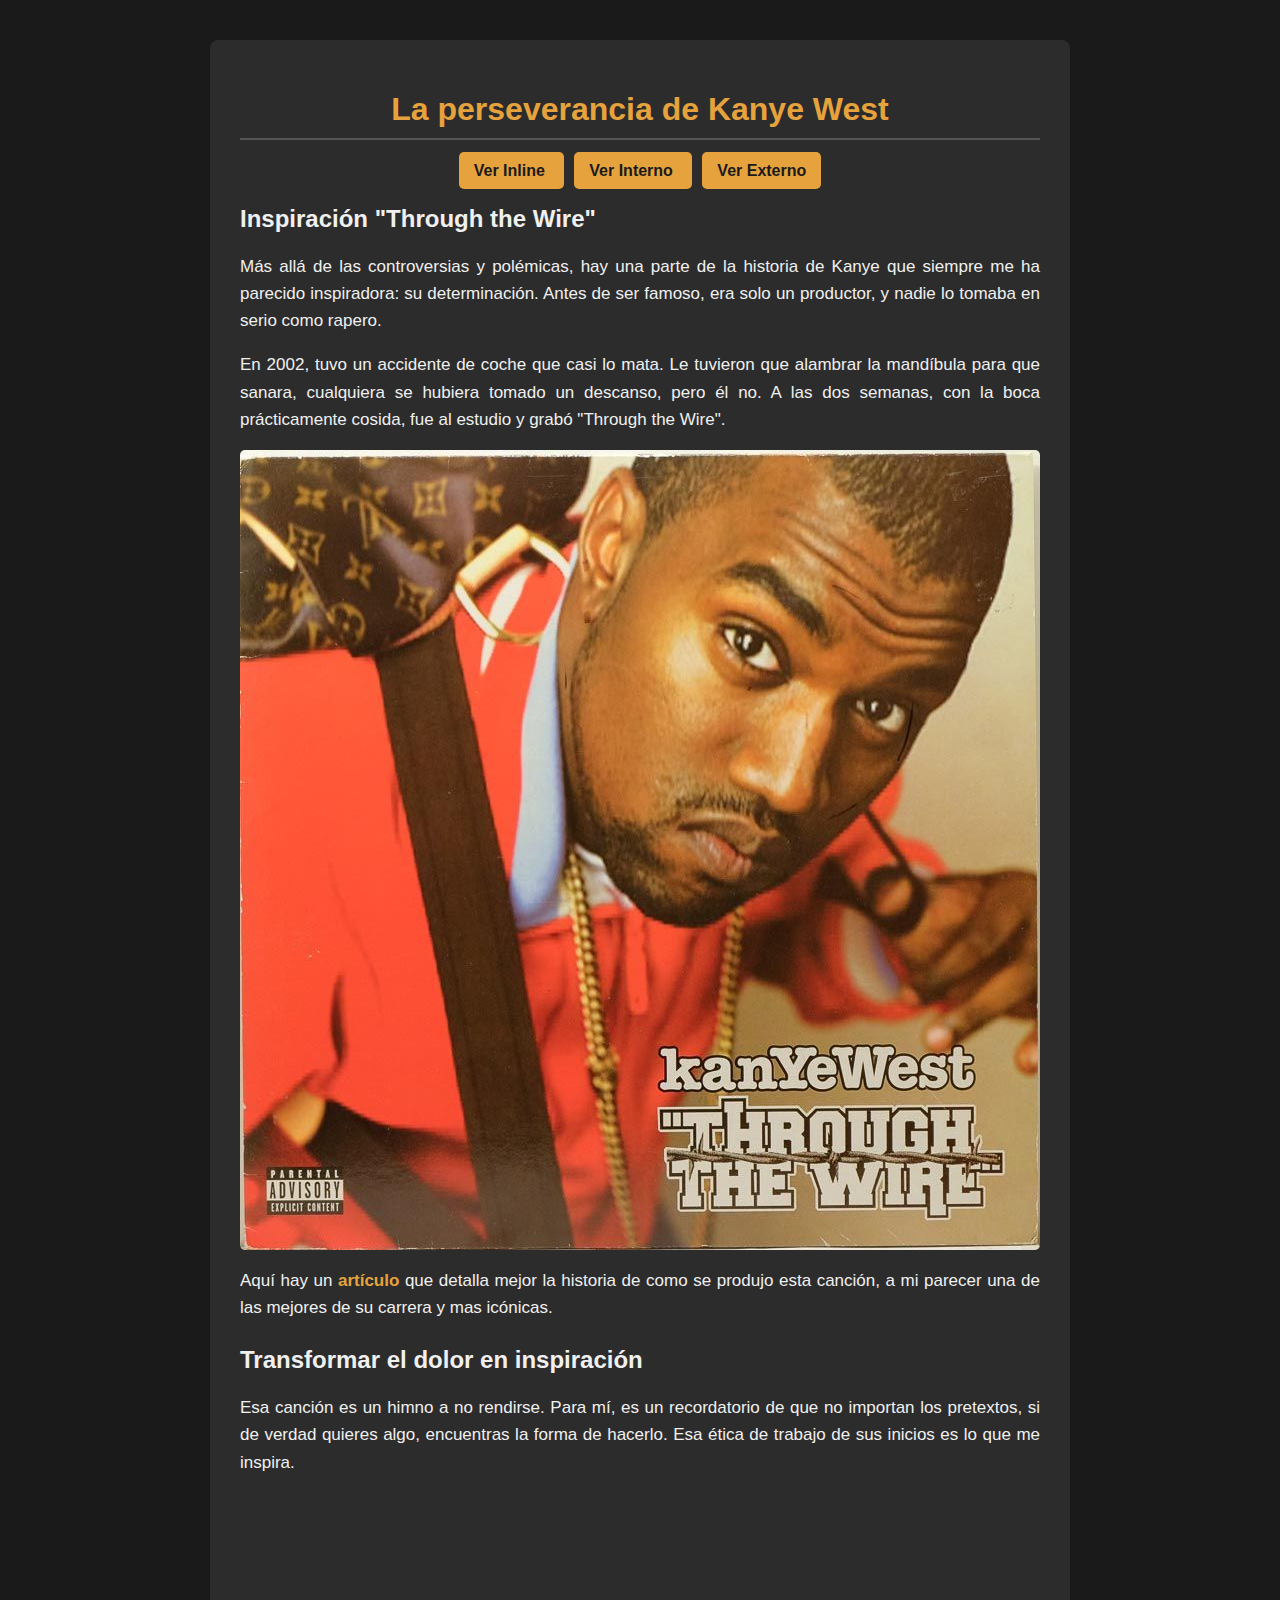
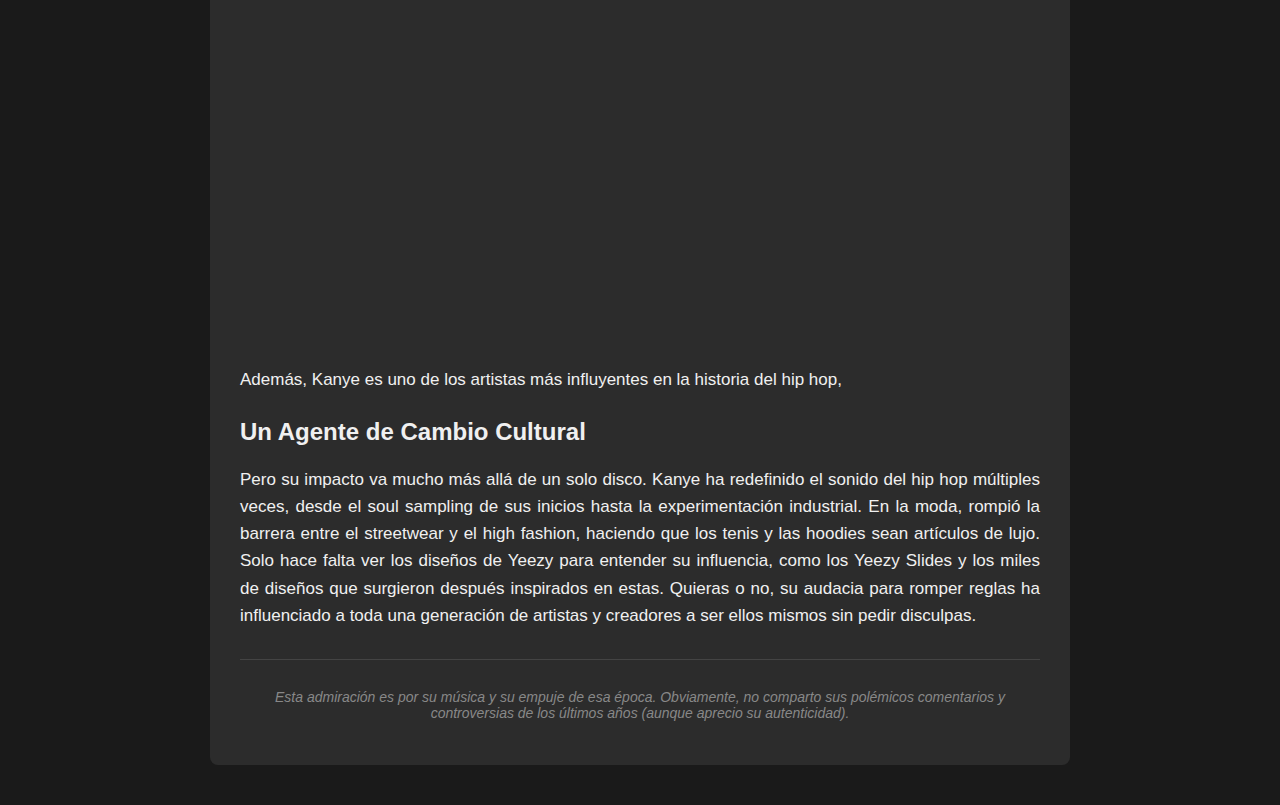
<file: index.html>
<!DOCTYPE html>
<html lang="es">
<head>
    <meta charset="UTF-8">
    <title>Kanye: Estilo Inline</title>
</head>
<body style="background-color: #1a1a1a; color: #f0f0f0; font-family: Arial, Helvetica, sans-serif; margin: 0; padding: 20px;">

    <div style="width: 80%; max-width: 800px; margin: 20px auto; padding: 30px; background-color: #2c2c2c; border-radius: 8px;">
        <header>
            <h1 style="color: #e6a23c; text-align: center; border-bottom: 2px solid #555; padding-bottom: 10px;">
                La perseverancia de Kanye West
            </h1>
        </header>

        <nav style="text-align: center; margin: 20px 0;">
            <a href="index.html" style="color: #1a1a1a; background-color: #e6a23c; padding: 10px 15px; text-decoration: none; font-weight: bold; border-radius: 5px; margin: 0 5px;">
                Ver Inline
            </a>
            <a href="interna.html" style="color: #1a1a1a; background-color: #e6a23c; padding: 10px 15px; text-decoration: none; font-weight: bold; border-radius: 5px; margin: 0 5px;">
                Ver Interno
            </a>
            <a href="externa.html" style="color: #1a1a1a; background-color: #e6a23c; padding: 10px 15px; text-decoration: none; font-weight: bold; border-radius: 5px; margin: 0 5px;">
                Ver Externo
            </a>
        </nav>

        <main>
            <section>
                <h2 style="color: #f0f0f0; margin-top: 25px;">Inspiración "Through the Wire"</h2>
                <p style="font-size: 17px; line-height: 1.6; text-align: justify;">
                    Más allá de las controversias y polémicas, hay una parte de la historia de Kanye que siempre me ha parecido inspiradora: su determinación. Antes de ser famoso, era solo un productor, y nadie lo tomaba en serio como rapero.
                </p>
                <p style="font-size: 17px; line-height: 1.6; text-align: justify;">
                    En 2002, tuvo un accidente de coche que casi lo mata. Le tuvieron que alambrar la mandíbula para que sanara, cualquiera se hubiera tomado un descanso, pero él no. A las dos semanas, con la boca prácticamente cosida, fue al estudio y grabó "Through the Wire".
                </p>

                <img src="img/2106-325-3.jpg" alt="Imagen del single 'Through the Wire'" 
                     style="max-width: 100%; display: block; margin: 15px auto; border-radius: 5px;">
                
                <p style="font-size: 17px; line-height: 1.6; text-align: justify;">
                    Aquí hay un <a href="https://hudexplorernews.org/2561/entertainment/through-the-wire-is-kanye-wests-most-unforgettable-forgotten-song/" 
                                 style="color: #e6a23c; text-decoration: none; font-weight: bold;">artículo</a> que detalla mejor la historia de como se produjo esta canción, a mi parecer una de las mejores de su carrera y mas icónicas.
                </p>

                <h2 style="color: #f0f0f0; margin-top: 25px;">Transformar el dolor en inspiración</h2>
                <p style="font-size: 17px; line-height: 1.6; text-align: justify;">
                    Esa canción es un himno a no rendirse. Para mí, es un recordatorio de que no importan los pretextos, si de verdad quieres algo, encuentras la forma de hacerlo. Esa ética de trabajo de sus inicios es lo que me inspira.
                </p>
                
                <div style="position: relative; padding-bottom: 56.25%; height: 0; overflow: hidden; margin: 20px 0;">
                    <iframe src="https://www.youtube.com/embed/uvb-1wjAtk4?si=gyF9dsONgSjHI6bn" 
                            title="YouTube video player" frameborder="0" 
                            allow="accelerometer; autoplay; clipboard-write; encrypted-media; gyroscope; picture-in-picture; web-share" 
                            referrerpolicy="strict-origin-when-cross-origin" allowfullscreen
                            style="position: absolute; top: 0; left: 0; width: 100%; height: 100%;">
                    </iframe>
                </div>

                <p style="font-size: 17px; line-height: 1.6; text-align: justify;"> Además, Kanye es uno de los artistas más influyentes en la historia del hip hop,</p>

                <h2 style="color: #f0f0f0; margin-top: 25px;">Un Agente de Cambio Cultural</h2>
                <p style="font-size: 17px; line-height: 1.6; text-align: justify;">
                    Pero su impacto va mucho más allá de un solo disco. Kanye ha redefinido el sonido del hip hop múltiples veces, desde el soul sampling de sus inicios hasta la experimentación industrial. En la moda, rompió la barrera entre el streetwear y el high fashion, haciendo que los tenis y las hoodies sean artículos de lujo. Solo hace falta ver los diseños de Yeezy para entender su influencia, como los Yeezy Slides y los miles de diseños que surgieron después inspirados en estas. Quieras o no, su audacia para romper reglas ha influenciado a toda una generación de artistas y creadores a ser ellos mismos sin pedir disculpas.
                </p>
            </section>

            <footer style="font-size: 14px; font-style: italic; color: #888; border-top: 1px solid #444; padding-top: 15px; margin-top: 30px; text-align: center;">
                <p style="font-size: 14px; font-style: italic; color: #888; text-align: center;">
                    Esta admiración es por su música y su empuje de esa época. 
                    Obviamente, no comparto sus polémicos comentarios y controversias de los últimos años (aunque aprecio su autenticidad).
                </p>
            </footer>
        </main>
    </div>

</body>
</html>
</file>
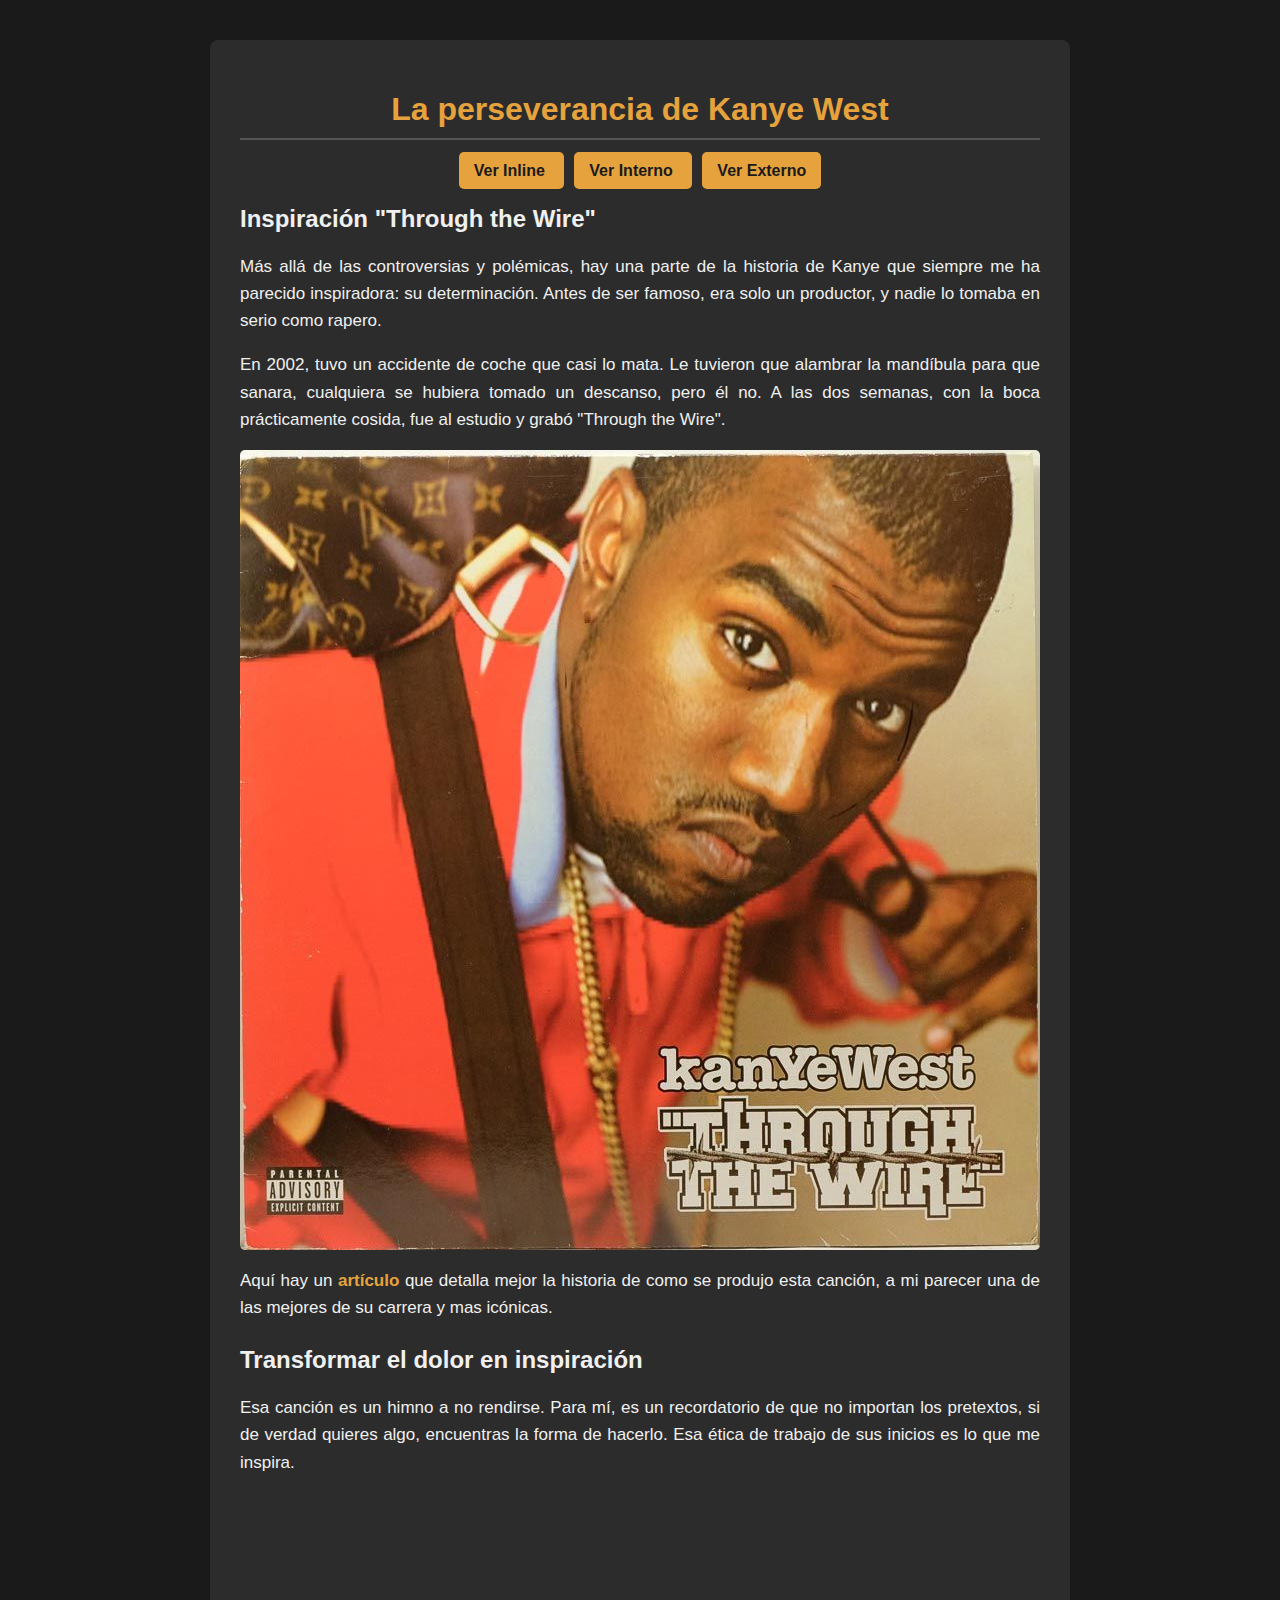
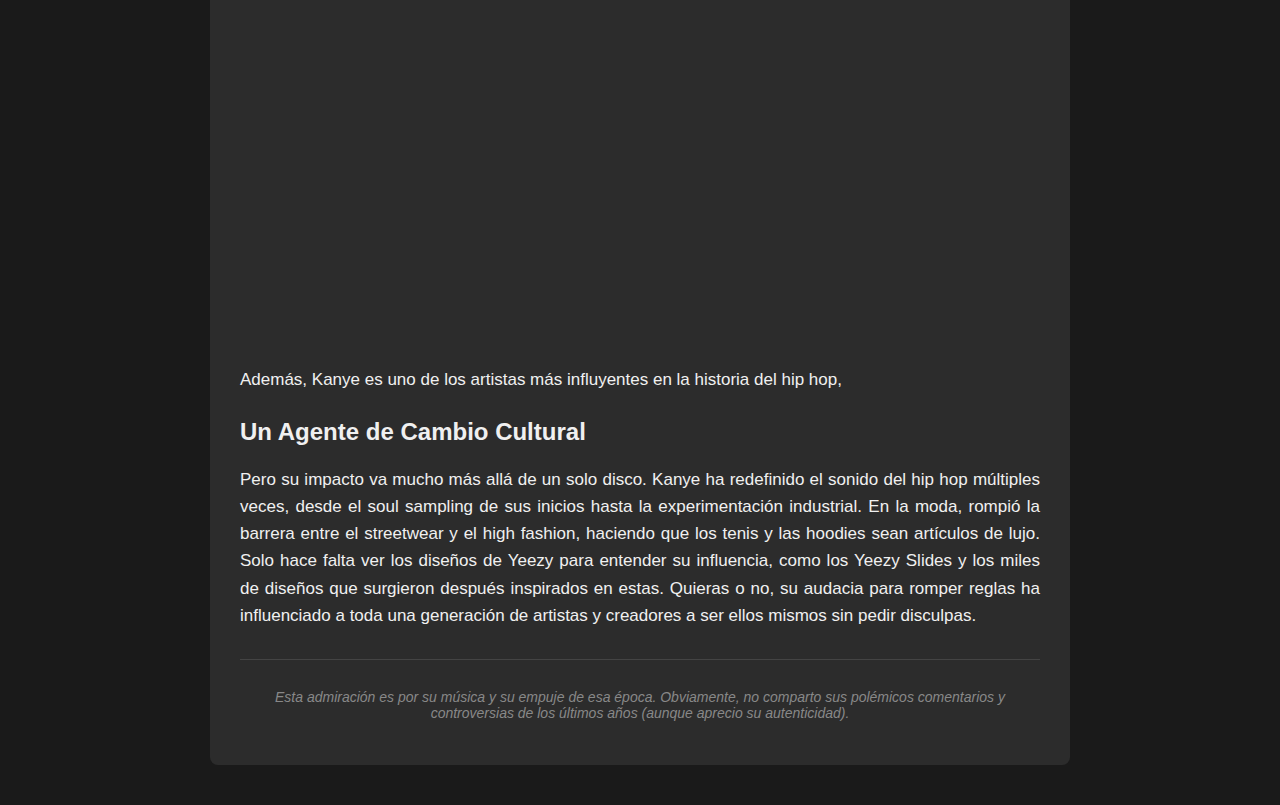
<file: practica2_estilos/index.html>
<!DOCTYPE html>
<html lang="es">
<head>
    <meta charset="UTF-8">
    <title>Kanye: Estilo Inline</title>
</head>
<body style="background-color: #1a1a1a; color: #f0f0f0; font-family: Arial, Helvetica, sans-serif; margin: 0; padding: 20px;">

    <div style="width: 80%; max-width: 800px; margin: 20px auto; padding: 30px; background-color: #2c2c2c; border-radius: 8px;">
        <header>
            <h1 style="color: #e6a23c; text-align: center; border-bottom: 2px solid #555; padding-bottom: 10px;">
                La perseverancia de Kanye West
            </h1>
        </header>

        <nav style="text-align: center; margin: 20px 0;">
            <a href="inline.html" style="color: #1a1a1a; background-color: #e6a23c; padding: 10px 15px; text-decoration: none; font-weight: bold; border-radius: 5px; margin: 0 5px;">
                Ver Inline
            </a>
            <a href="interna.html" style="color: #1a1a1a; background-color: #e6a23c; padding: 10px 15px; text-decoration: none; font-weight: bold; border-radius: 5px; margin: 0 5px;">
                Ver Interno
            </a>
            <a href="externa.html" style="color: #1a1a1a; background-color: #e6a23c; padding: 10px 15px; text-decoration: none; font-weight: bold; border-radius: 5px; margin: 0 5px;">
                Ver Externo
            </a>
        </nav>

        <main>
            <section>
                <h2 style="color: #f0f0f0; margin-top: 25px;">Inspiración "Through the Wire"</h2>
                <p style="font-size: 17px; line-height: 1.6; text-align: justify;">
                    Más allá de las controversias y polémicas, hay una parte de la historia de Kanye que siempre me ha parecido inspiradora: su determinación. Antes de ser famoso, era solo un productor, y nadie lo tomaba en serio como rapero.
                </p>
                <p style="font-size: 17px; line-height: 1.6; text-align: justify;">
                    En 2002, tuvo un accidente de coche que casi lo mata. Le tuvieron que alambrar la mandíbula para que sanara, cualquiera se hubiera tomado un descanso, pero él no. A las dos semanas, con la boca prácticamente cosida, fue al estudio y grabó "Through the Wire".
                </p>

                <img src="img/2106-325-3.jpg" alt="Imagen del single 'Through the Wire'" 
                     style="max-width: 100%; display: block; margin: 15px auto; border-radius: 5px;">
                
                <p style="font-size: 17px; line-height: 1.6; text-align: justify;">
                    Aquí hay un <a href="https://hudexplorernews.org/2561/entertainment/through-the-wire-is-kanye-wests-most-unforgettable-forgotten-song/" 
                                 style="color: #e6a23c; text-decoration: none; font-weight: bold;">artículo</a> que detalla mejor la historia de como se produjo esta canción, a mi parecer una de las mejores de su carrera y mas icónicas.
                </p>

                <h2 style="color: #f0f0f0; margin-top: 25px;">Transformar el dolor en inspiración</h2>
                <p style="font-size: 17px; line-height: 1.6; text-align: justify;">
                    Esa canción es un himno a no rendirse. Para mí, es un recordatorio de que no importan los pretextos, si de verdad quieres algo, encuentras la forma de hacerlo. Esa ética de trabajo de sus inicios es lo que me inspira.
                </p>
                
                <div style="position: relative; padding-bottom: 56.25%; height: 0; overflow: hidden; margin: 20px 0;">
                    <iframe src="https://www.youtube.com/embed/uvb-1wjAtk4?si=gyF9dsONgSjHI6bn" 
                            title="YouTube video player" frameborder="0" 
                            allow="accelerometer; autoplay; clipboard-write; encrypted-media; gyroscope; picture-in-picture; web-share" 
                            referrerpolicy="strict-origin-when-cross-origin" allowfullscreen
                            style="position: absolute; top: 0; left: 0; width: 100%; height: 100%;">
                    </iframe>
                </div>

                <p style="font-size: 17px; line-height: 1.6; text-align: justify;"> Además, Kanye es uno de los artistas más influyentes en la historia del hip hop,</p>

                <h2 style="color: #f0f0f0; margin-top: 25px;">Un Agente de Cambio Cultural</h2>
                <p style="font-size: 17px; line-height: 1.6; text-align: justify;">
                    Pero su impacto va mucho más allá de un solo disco. Kanye ha redefinido el sonido del hip hop múltiples veces, desde el soul sampling de sus inicios hasta la experimentación industrial. En la moda, rompió la barrera entre el streetwear y el high fashion, haciendo que los tenis y las hoodies sean artículos de lujo. Solo hace falta ver los diseños de Yeezy para entender su influencia, como los Yeezy Slides y los miles de diseños que surgieron después inspirados en estas. Quieras o no, su audacia para romper reglas ha influenciado a toda una generación de artistas y creadores a ser ellos mismos sin pedir disculpas.
                </p>
            </section>

            <footer style="font-size: 14px; font-style: italic; color: #888; border-top: 1px solid #444; padding-top: 15px; margin-top: 30px; text-align: center;">
                <p style="font-size: 14px; font-style: italic; color: #888; text-align: center;">
                    Esta admiración es por su música y su empuje de esa época. 
                    Obviamente, no comparto sus polémicos comentarios y controversias de los últimos años (aunque aprecio su autenticidad).
                </p>
            </footer>
        </main>
    </div>

</body>
</html>
</file>
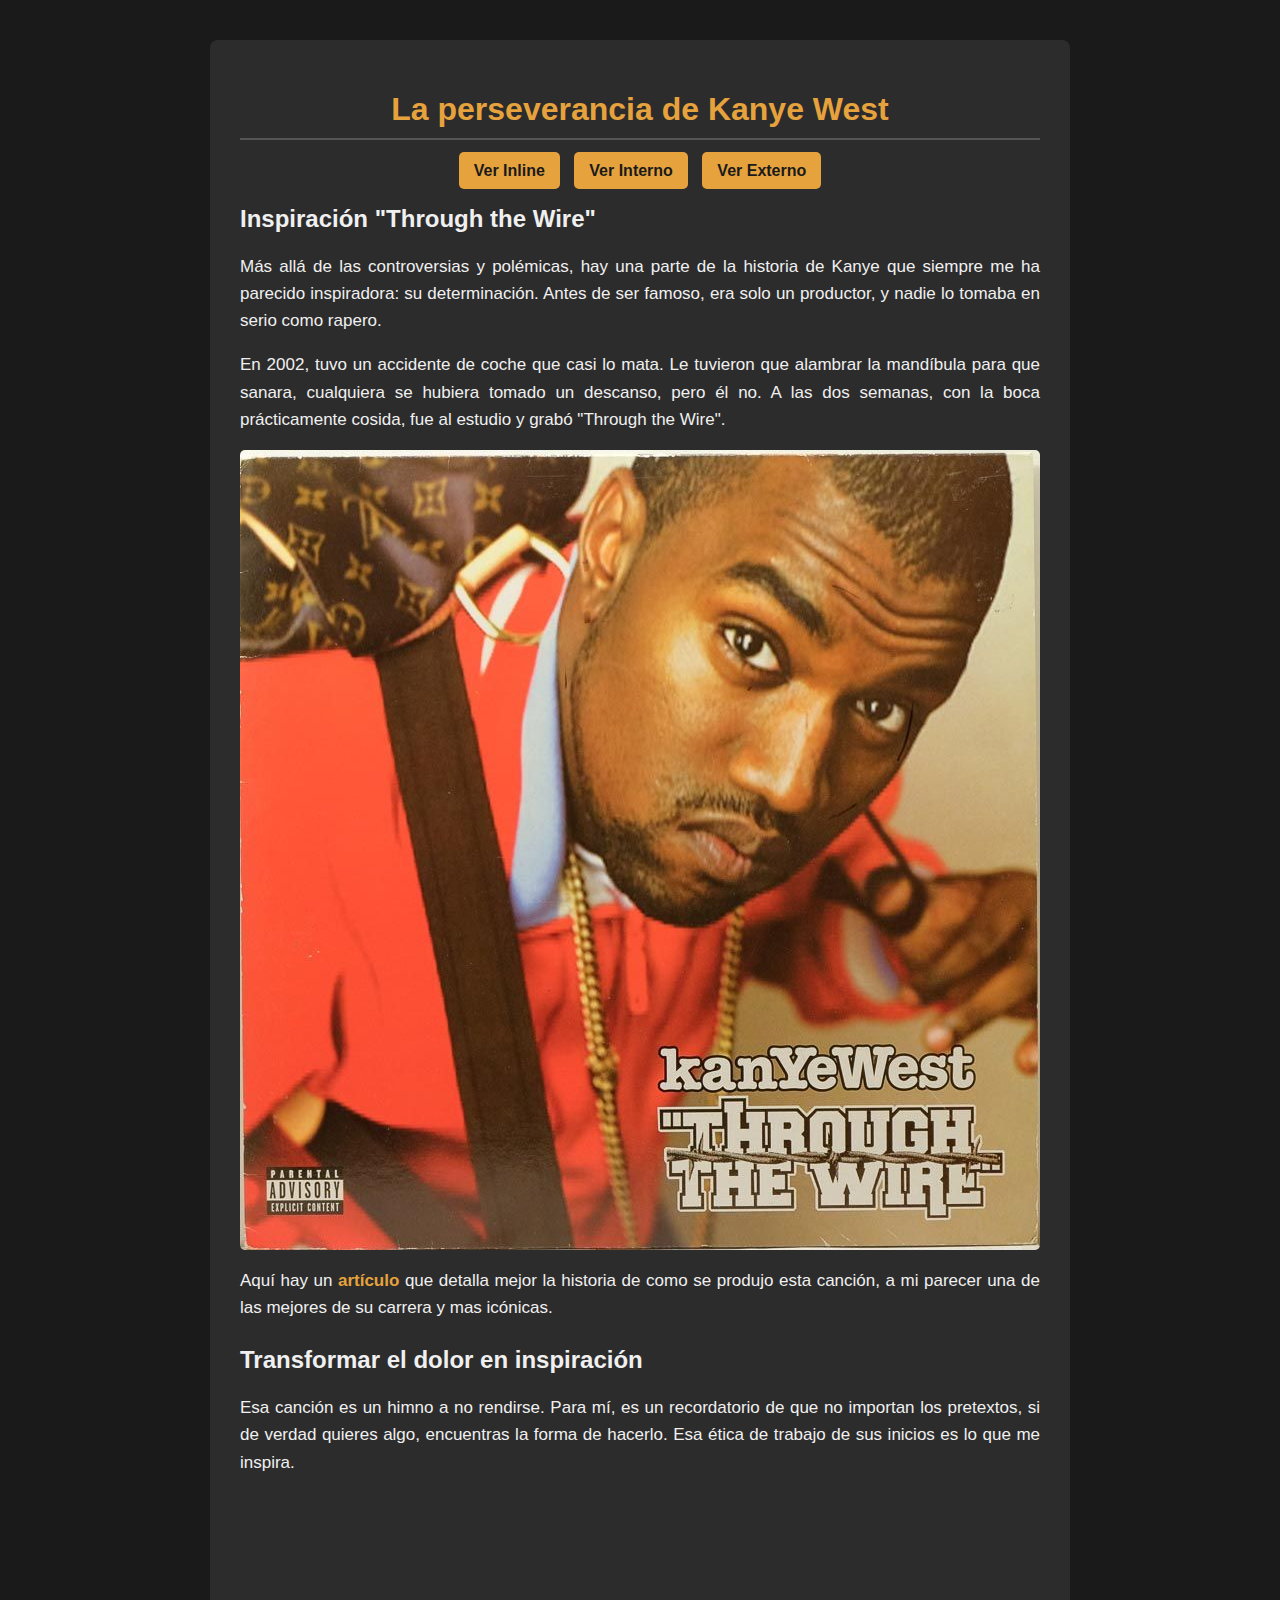
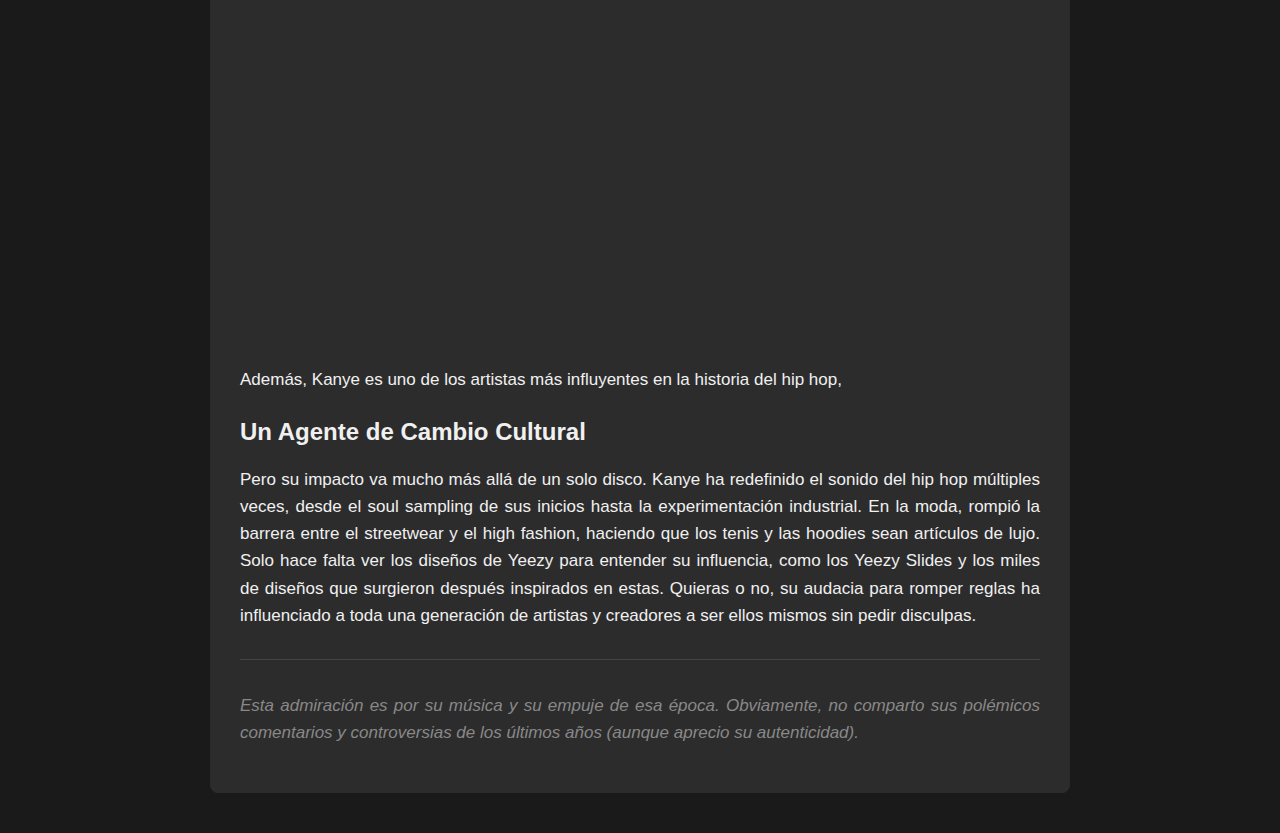
<file: externa.html>
<!DOCTYPE html>
<html lang="es">
<head>
    <meta charset="UTF-8">
    <title>Kanye: Estilo Externo</title>
    <link rel="stylesheet" href="estilos.css">
</head>
<body>

    <div class="container">
        <header>
            <h1>La perseverancia de Kanye West</h1>
        </header>

        <nav>
            <a href="index.html">Ver Inline</a>
            <a href="interna.html">Ver Interno</a>
            <a href="externa.html">Ver Externo</a>
        </nav>

        <main>
            <section>
                <h2>Inspiración "Through the Wire"</h2>
                <p>
                    Más allá de las controversias y polémicas, hay una parte de la historia de Kanye que siempre me ha parecido inspiradora: su determinación. Antes de ser famoso, era solo un productor, y nadie lo tomaba en serio como rapero.
                </p>
                <p>
                    En 2002, tuvo un accidente de coche que casi lo mata. Le tuvieron que alambrar la mandíbula para que sanara, cualquiera se hubiera tomado un descanso, pero él no. A las dos semanas, con la boca prácticamente cosida, fue al estudio y grabó "Through the Wire".
                </p>

                <img src="img/2106-325-3.jpg" alt="Imagen del single 'Through the Wire'">
                
                <p>Aquí hay un <a href="https://hudexplorernews.org/2561/entertainment/through-the-wire-is-kanye-wests-most-unforgettable-forgotten-song/">artículo</a> que detalla mejor la historia de como se produjo esta canción, a mi parecer una de las mejores de su carrera y mas icónicas.</p>

                <h2>Transformar el dolor en inspiración</h2>
                <p>
                    Esa canción es un himno a no rendirse. Para mí, es un recordatorio de que no importan los pretextos, si de verdad quieres algo, encuentras la forma de hacerlo. Esa ética de trabajo de sus inicios es lo que me inspira.
                </p>
                
                <div class="video-responsive">
                    <iframe src="https://www.youtube.com/embed/uvb-1wjAtk4?si=gyF9dsONgSjHI6bn" 
                            title="YouTube video player" frameborder="0" 
                            allow="accelerometer; autoplay; clipboard-write; encrypted-media; gyroscope; picture-in-picture; web-share" 
                            referrerpolicy="strict-origin-when-cross-origin" allowfullscreen>
                    </iframe>
                </div>
                
                <p>Además, Kanye es uno de los artistas más influyentes en la historia del hip hop,</p>

                <h2>Un Agente de Cambio Cultural</h2>
                <p>
                    Pero su impacto va mucho más allá de un solo disco. Kanye ha redefinido el sonido del hip hop múltiples veces, desde el soul sampling de sus inicios hasta la experimentación industrial. En la moda, rompió la barrera entre el streetwear y el high fashion, haciendo que los tenis y las hoodies sean artículos de lujo. Solo hace falta ver los diseños de Yeezy para entender su influencia, como los Yeezy Slides y los miles de diseños que surgieron después inspirados en estas. Quieras o no, su audacia para romper reglas ha influenciado a toda una generación de artistas y creadores a ser ellos mismos sin pedir disculpas.
                </p>
            </section>

            <footer class="disclaimer">
                <p>
                    Esta admiración es por su música y su empuje de esa época. 
                    Obviamente, no comparto sus polémicos comentarios y controversias de los últimos años (aunque aprecio su autenticidad).
                </p>
            </footer>
        </main>
    </div>

</body>
</html>
</file>
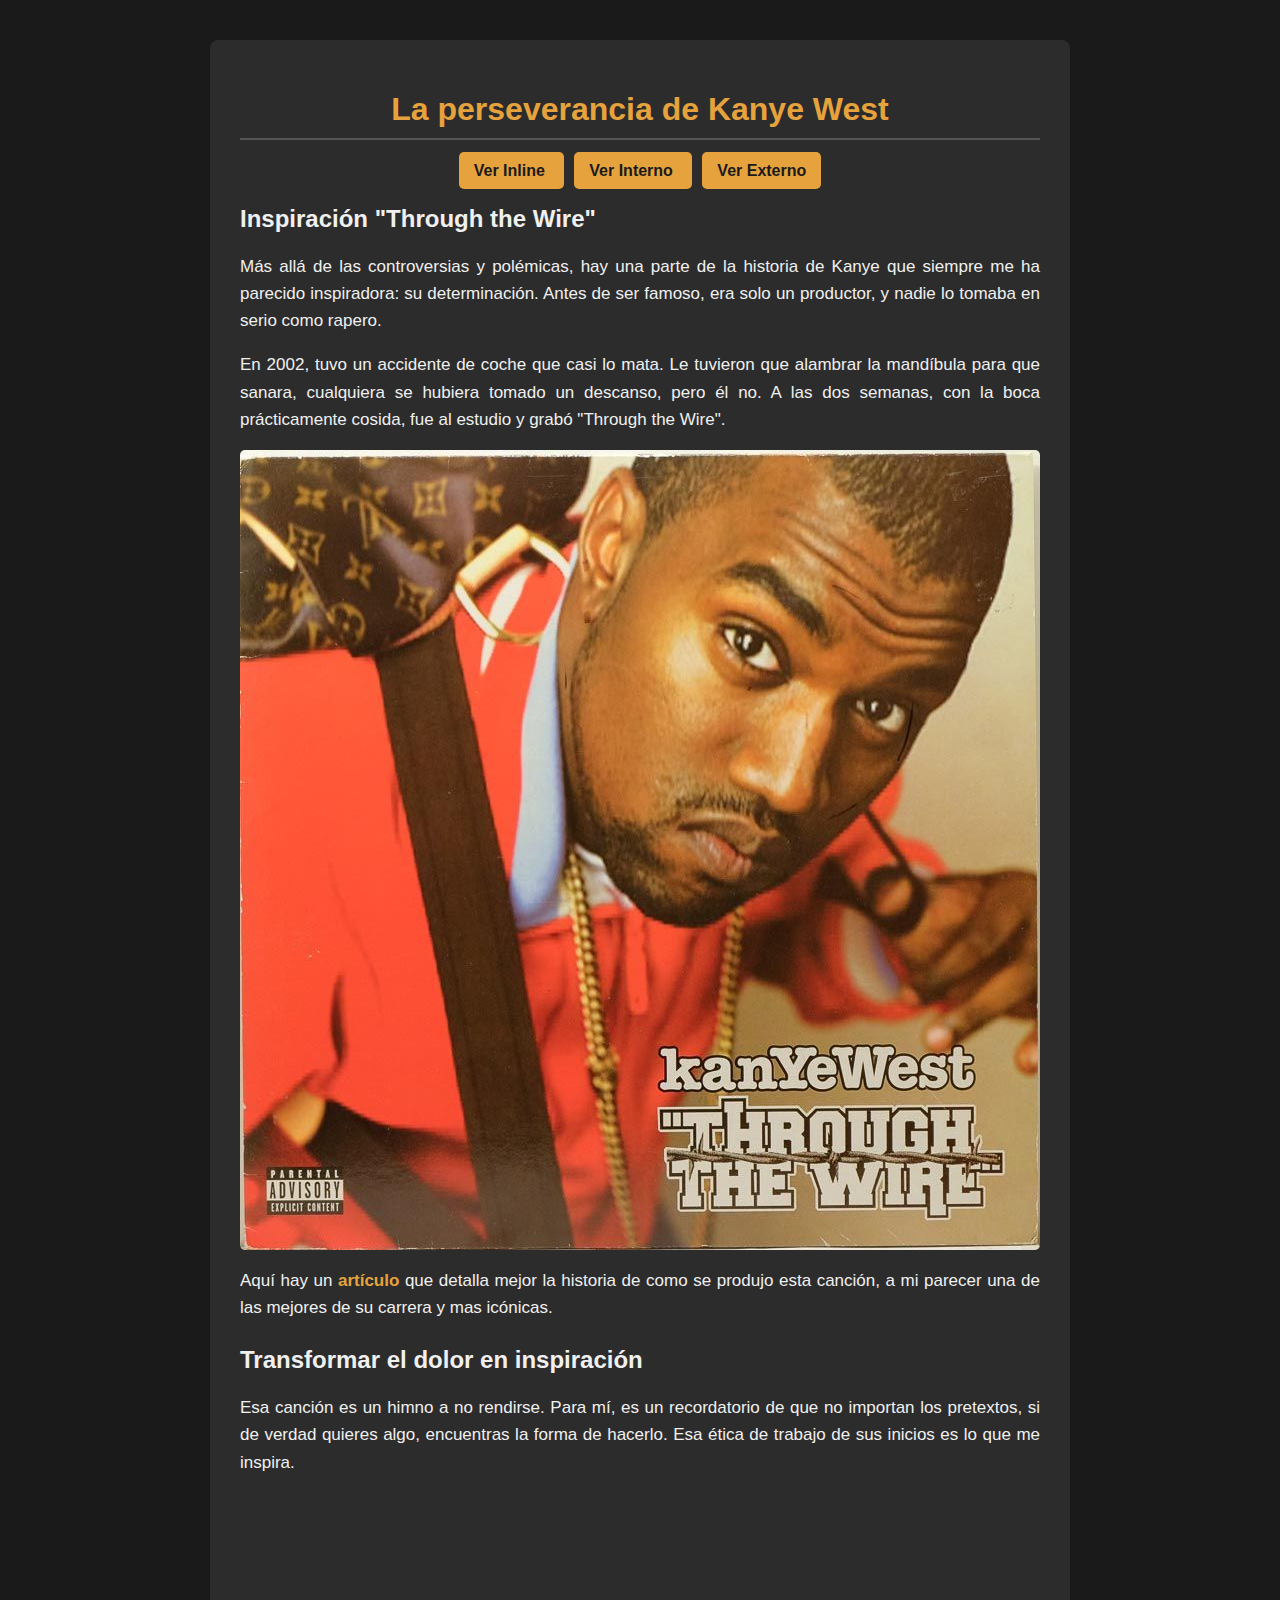
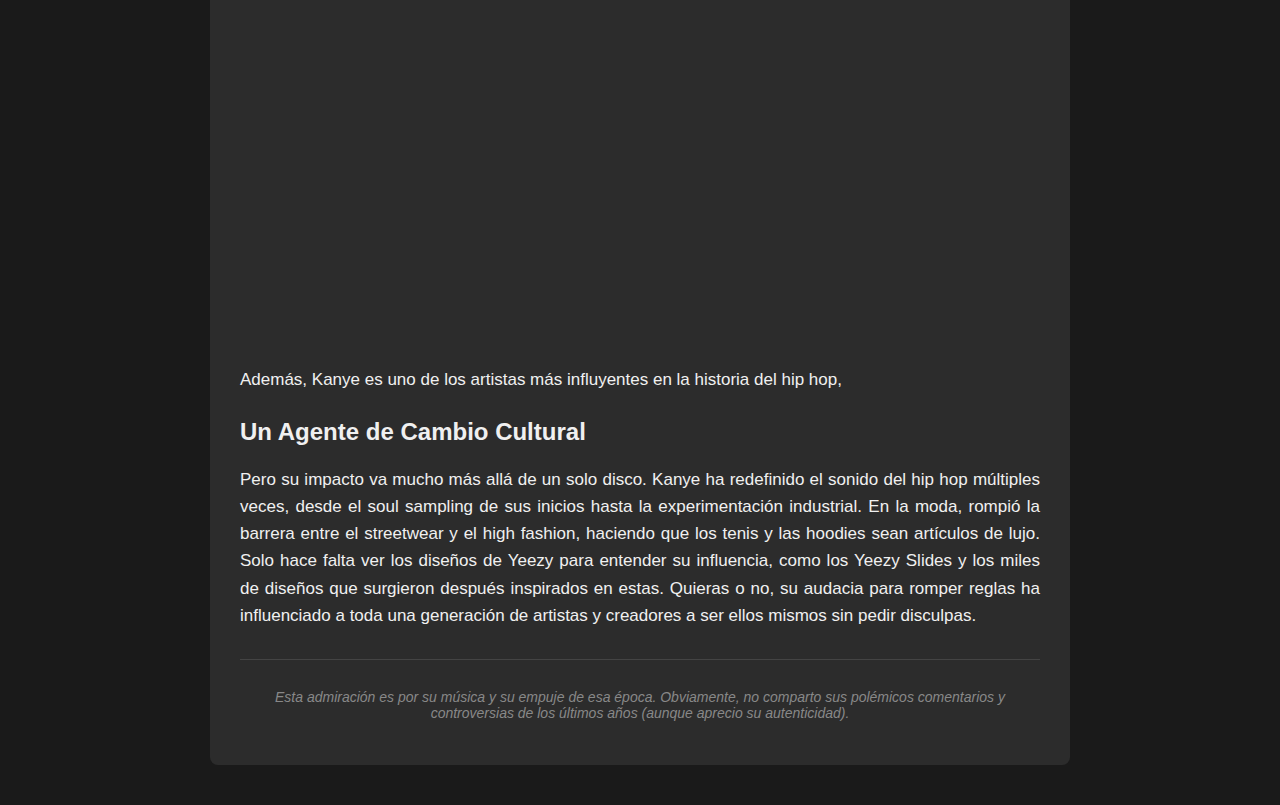
<file: inline.html>
<!DOCTYPE html>
<html lang="es">
<head>
    <meta charset="UTF-8">
    <title>Kanye: Estilo Inline</title>
</head>
<body style="background-color: #1a1a1a; color: #f0f0f0; font-family: Arial, Helvetica, sans-serif; margin: 0; padding: 20px;">

    <div style="width: 80%; max-width: 800px; margin: 20px auto; padding: 30px; background-color: #2c2c2c; border-radius: 8px;">
        <header>
            <h1 style="color: #e6a23c; text-align: center; border-bottom: 2px solid #555; padding-bottom: 10px;">
                La perseverancia de Kanye West
            </h1>
        </header>

        <nav style="text-align: center; margin: 20px 0;">
            <a href="inline.html" style="color: #1a1a1a; background-color: #e6a23c; padding: 10px 15px; text-decoration: none; font-weight: bold; border-radius: 5px; margin: 0 5px;">
                Ver Inline
            </a>
            <a href="interna.html" style="color: #1a1a1a; background-color: #e6a23c; padding: 10px 15px; text-decoration: none; font-weight: bold; border-radius: 5px; margin: 0 5px;">
                Ver Interno
            </a>
            <a href="externa.html" style="color: #1a1a1a; background-color: #e6a23c; padding: 10px 15px; text-decoration: none; font-weight: bold; border-radius: 5px; margin: 0 5px;">
                Ver Externo
            </a>
        </nav>

        <main>
            <section>
                <h2 style="color: #f0f0f0; margin-top: 25px;">Inspiración "Through the Wire"</h2>
                <p style="font-size: 17px; line-height: 1.6; text-align: justify;">
                    Más allá de las controversias y polémicas, hay una parte de la historia de Kanye que siempre me ha parecido inspiradora: su determinación. Antes de ser famoso, era solo un productor, y nadie lo tomaba en serio como rapero.
                </p>
                <p style="font-size: 17px; line-height: 1.6; text-align: justify;">
                    En 2002, tuvo un accidente de coche que casi lo mata. Le tuvieron que alambrar la mandíbula para que sanara, cualquiera se hubiera tomado un descanso, pero él no. A las dos semanas, con la boca prácticamente cosida, fue al estudio y grabó "Through the Wire".
                </p>

                <img src="img/2106-325-3.jpg" alt="Imagen del single 'Through the Wire'" 
                     style="max-width: 100%; display: block; margin: 15px auto; border-radius: 5px;">
                
                <p style="font-size: 17px; line-height: 1.6; text-align: justify;">
                    Aquí hay un <a href="https://hudexplorernews.org/2561/entertainment/through-the-wire-is-kanye-wests-most-unforgettable-forgotten-song/" 
                                 style="color: #e6a23c; text-decoration: none; font-weight: bold;">artículo</a> que detalla mejor la historia de como se produjo esta canción, a mi parecer una de las mejores de su carrera y mas icónicas.
                </p>

                <h2 style="color: #f0f0f0; margin-top: 25px;">Transformar el dolor en inspiración</h2>
                <p style="font-size: 17px; line-height: 1.6; text-align: justify;">
                    Esa canción es un himno a no rendirse. Para mí, es un recordatorio de que no importan los pretextos, si de verdad quieres algo, encuentras la forma de hacerlo. Esa ética de trabajo de sus inicios es lo que me inspira.
                </p>
                
                <div style="position: relative; padding-bottom: 56.25%; height: 0; overflow: hidden; margin: 20px 0;">
                    <iframe src="https://www.youtube.com/embed/uvb-1wjAtk4?si=gyF9dsONgSjHI6bn" 
                            title="YouTube video player" frameborder="0" 
                            allow="accelerometer; autoplay; clipboard-write; encrypted-media; gyroscope; picture-in-picture; web-share" 
                            referrerpolicy="strict-origin-when-cross-origin" allowfullscreen
                            style="position: absolute; top: 0; left: 0; width: 100%; height: 100%;">
                    </iframe>
                </div>

                <p style="font-size: 17px; line-height: 1.6; text-align: justify;"> Además, Kanye es uno de los artistas más influyentes en la historia del hip hop,</p>

                <h2 style="color: #f0f0f0; margin-top: 25px;">Un Agente de Cambio Cultural</h2>
                <p style="font-size: 17px; line-height: 1.6; text-align: justify;">
                    Pero su impacto va mucho más allá de un solo disco. Kanye ha redefinido el sonido del hip hop múltiples veces, desde el soul sampling de sus inicios hasta la experimentación industrial. En la moda, rompió la barrera entre el streetwear y el high fashion, haciendo que los tenis y las hoodies sean artículos de lujo. Solo hace falta ver los diseños de Yeezy para entender su influencia, como los Yeezy Slides y los miles de diseños que surgieron después inspirados en estas. Quieras o no, su audacia para romper reglas ha influenciado a toda una generación de artistas y creadores a ser ellos mismos sin pedir disculpas.
                </p>
            </section>

            <footer style="font-size: 14px; font-style: italic; color: #888; border-top: 1px solid #444; padding-top: 15px; margin-top: 30px; text-align: center;">
                <p style="font-size: 14px; font-style: italic; color: #888; text-align: center;">
                    Esta admiración es por su música y su empuje de esa época. 
                    Obviamente, no comparto sus polémicos comentarios y controversias de los últimos años (aunque aprecio su autenticidad).
                </p>
            </footer>
        </main>
    </div>

</body>
</html>
</file>
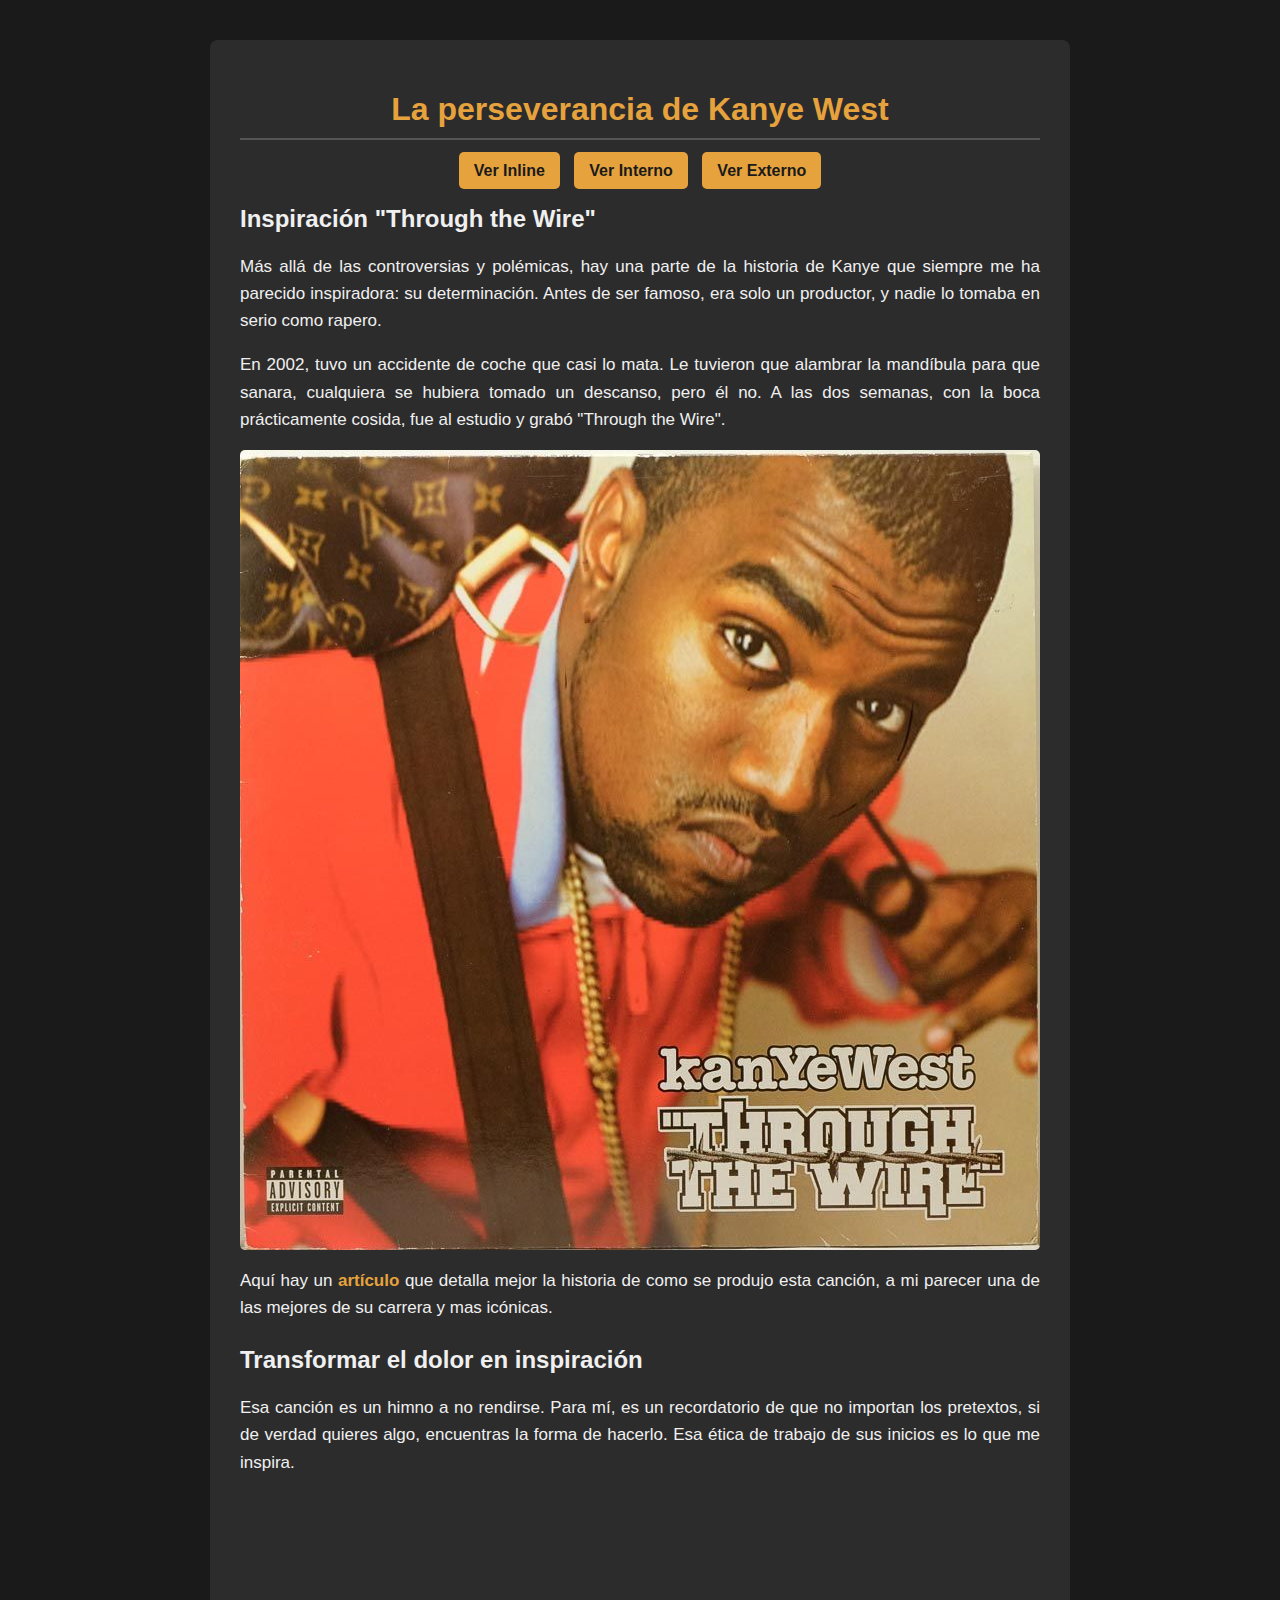
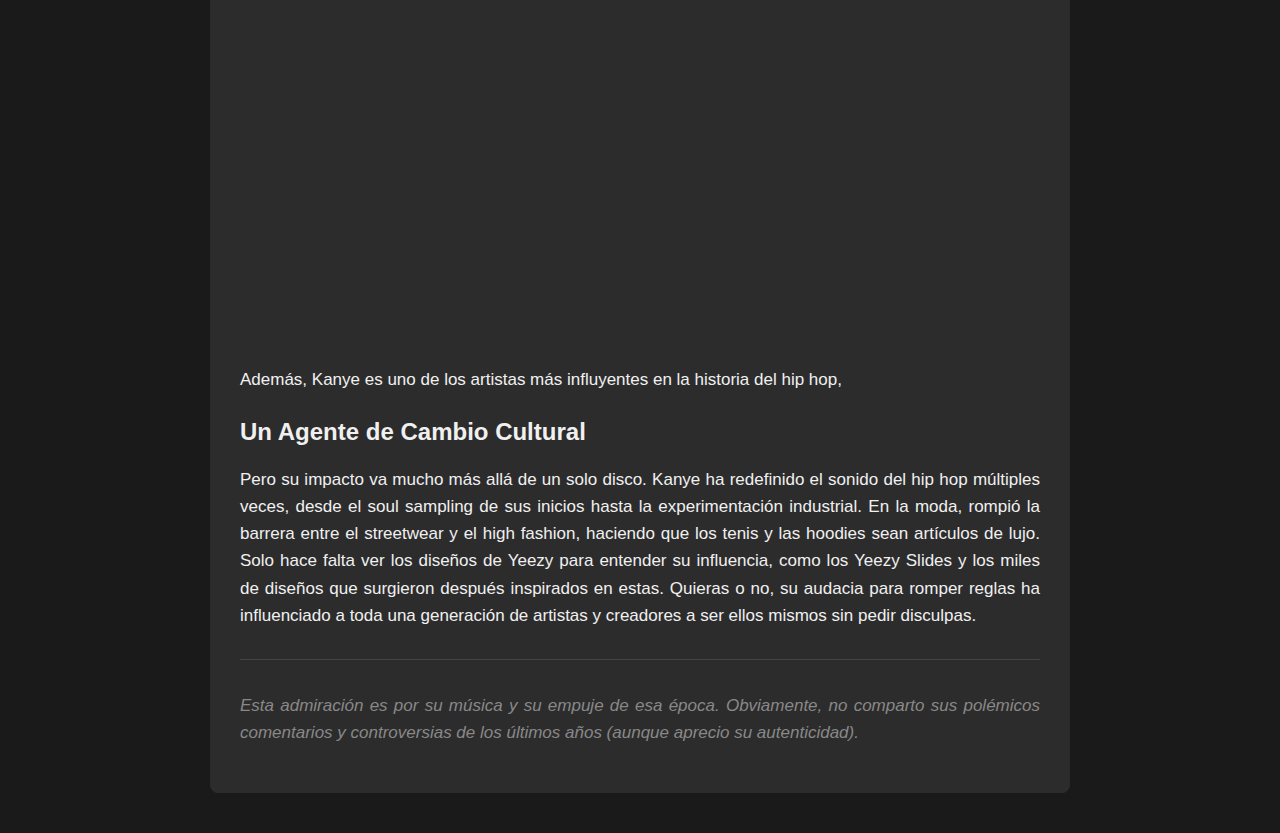
<file: interna.html>
<!DOCTYPE html>
<html lang="es">
<head>
    <meta charset="UTF-8">
    <title>Kanye: Estilo Interno</title>

    <style>
        body {
            background-color: #1a1a1a;
            color: #f0f0f0;
            font-family: Arial, Helvetica, sans-serif;
            margin: 0;
            padding: 20px;
        }
        .container {
            width: 80%;
            max-width: 800px;
            margin: 20px auto;
            padding: 30px;
            background-color: #2c2c2c;
            border-radius: 8px;
        }
        h1 {
            color: #e6a23c;
            text-align: center;
            border-bottom: 2px solid #555;
            padding-bottom: 10px;
        }
        h2 {
            color: #f0f0f0;
            margin-top: 25px;
        }
        p {
            font-size: 17px;
            line-height: 1.6;
            text-align: justify;
        }
        nav {
            text-align: center;
            margin: 20px 0;
        }
        nav a {
            color: #1a1a1a;
            background-color: #e6a23c;
            padding: 10px 15px;
            text-decoration: none;
            font-weight: bold;
            border-radius: 5px;
            margin: 0 5px;
        }
        p a {
            color: #e6a23c;
            text-decoration: none;
            font-weight: bold;
        }
        img {
            max-width: 100%;
            display: block;
            margin: 15px auto;
            border-radius: 5px;
        }
        .video-responsive {
            position: relative;
            padding-bottom: 56.25%;
            height: 0;
            overflow: hidden;
            margin: 20px 0;
        }
        .video-responsive iframe {
            position: absolute;
            top: 0;
            left: 0;
            width: 100%;
            height: 100%;
        }
        .disclaimer {
            font-size: 14px;
            font-style: italic;
            color: #888;
            border-top: 1px solid #444;
            padding-top: 15px;
            margin-top: 30px;
            text-align: center;
        }
    </style>
</head>
<body>

    <div class="container">
        <header>
            <h1>La perseverancia de Kanye West</h1>
        </header>

        <nav>
            <a href="index.html">Ver Inline</a>
            <a href="interna.html">Ver Interno</a>
            <a href="externa.html">Ver Externo</a>
        </nav>

        <main>
            <section>
                <h2>Inspiración "Through the Wire"</h2>
                <p>
                    Más allá de las controversias y polémicas, hay una parte de la historia de Kanye que siempre me ha parecido inspiradora: su determinación. Antes de ser famoso, era solo un productor, y nadie lo tomaba en serio como rapero.
                </p>
                <p>
                    En 2002, tuvo un accidente de coche que casi lo mata. Le tuvieron que alambrar la mandíbula para que sanara, cualquiera se hubiera tomado un descanso, pero él no. A las dos semanas, con la boca prácticamente cosida, fue al estudio y grabó "Through the Wire".
                </p>

                <img src="img/2106-325-3.jpg" alt="Imagen del single 'Through the Wire'">
                
                <p>Aquí hay un <a href="https://hudexplorernews.org/2561/entertainment/through-the-wire-is-kanye-wests-most-unforgettable-forgotten-song/">artículo</a> que detalla mejor la historia de como se produjo esta canción, a mi parecer una de las mejores de su carrera y mas icónicas.</p>

                <h2>Transformar el dolor en inspiración</h2>
                <p>
                    Esa canción es un himno a no rendirse. Para mí, es un recordatorio de que no importan los pretextos, si de verdad quieres algo, encuentras la forma de hacerlo. Esa ética de trabajo de sus inicios es lo que me inspira.
                </p>
                
                <div class="video-responsive">
                    <iframe src="https://www.youtube.com/embed/uvb-1wjAtk4?si=gyF9dsONgSjHI6bn" 
                            title="YouTube video player" frameborder="0" 
                            allow="accelerometer; autoplay; clipboard-write; encrypted-media; gyroscope; picture-in-picture; web-share" 
                            referrerpolicy="strict-origin-when-cross-origin" allowfullscreen>
                    </iframe>
                </div>
                
                <p>Además, Kanye es uno de los artistas más influyentes en la historia del hip hop,</p>

                <h2>Un Agente de Cambio Cultural</h2>
                <p>
                    Pero su impacto va mucho más allá de un solo disco. Kanye ha redefinido el sonido del hip hop múltiples veces, desde el soul sampling de sus inicios hasta la experimentación industrial. En la moda, rompió la barrera entre el streetwear y el high fashion, haciendo que los tenis y las hoodies sean artículos de lujo. Solo hace falta ver los diseños de Yeezy para entender su influencia, como los Yeezy Slides y los miles de diseños que surgieron después inspirados en estas. Quieras o no, su audacia para romper reglas ha influenciado a toda una generación de artistas y creadores a ser ellos mismos sin pedir disculpas.
                </p>
            </section>

            <footer class="disclaimer">
                <p>
                    Esta admiración es por su música y su empuje de esa época. 
                    Obviamente, no comparto sus polémicos comentarios y controversias de los últimos años (aunque aprecio su autenticidad).
                </p>
            </footer>
        </main>
    </div>

</body>
</html>
</file>
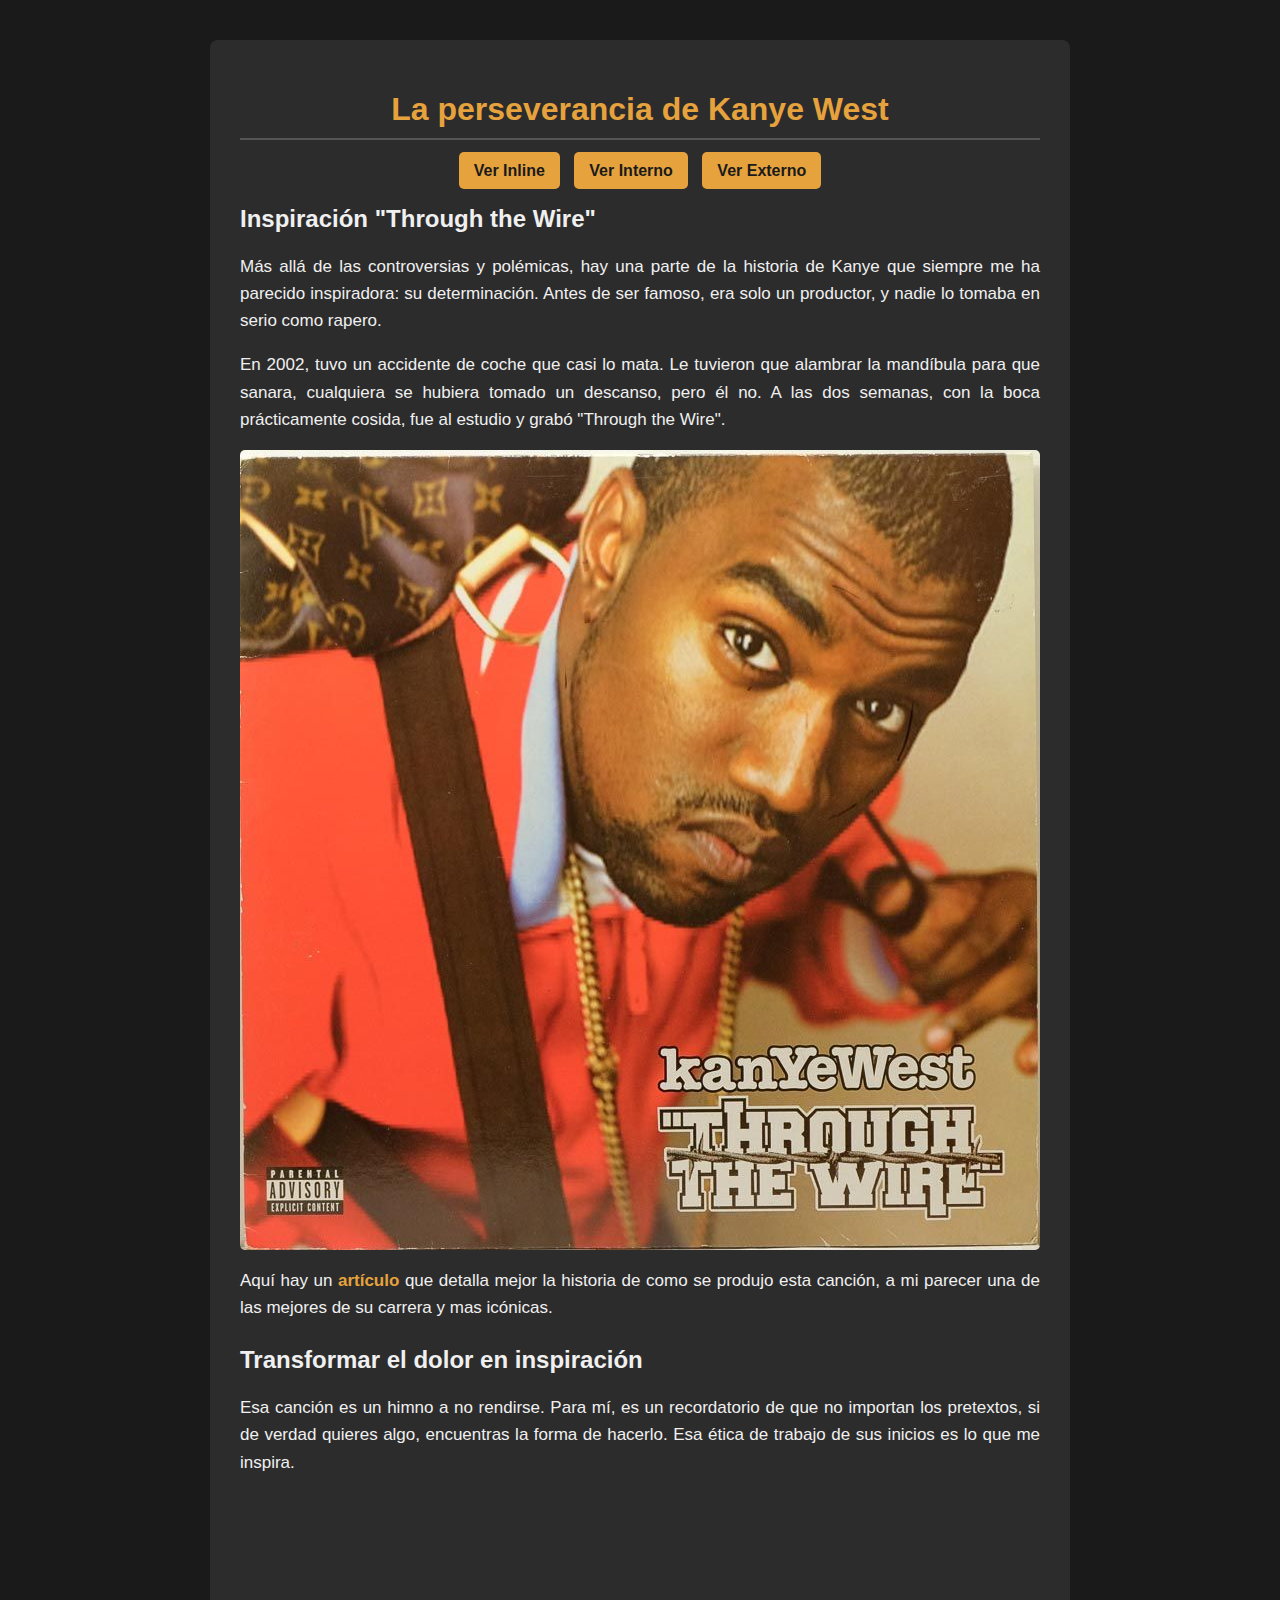
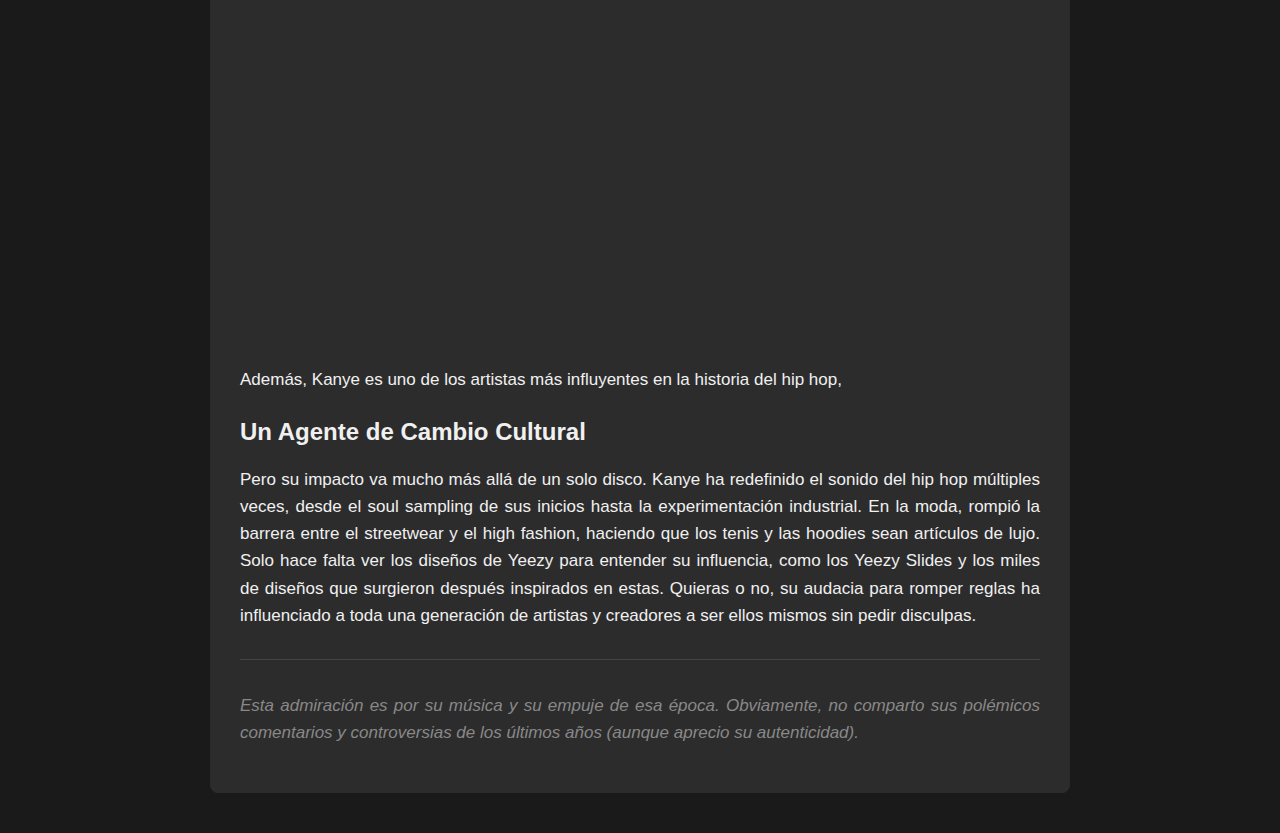
<file: practica2_estilos/externa.html>
<!DOCTYPE html>
<html lang="es">
<head>
    <meta charset="UTF-8">
    <title>Kanye: Estilo Externo</title>
    <link rel="stylesheet" href="estilos.css">
</head>
<body>

    <div class="container">
        <header>
            <h1>La perseverancia de Kanye West</h1>
        </header>

        <nav>
            <a href="inline.html">Ver Inline</a>
            <a href="interna.html">Ver Interno</a>
            <a href="externa.html">Ver Externo</a>
        </nav>

        <main>
            <section>
                <h2>Inspiración "Through the Wire"</h2>
                <p>
                    Más allá de las controversias y polémicas, hay una parte de la historia de Kanye que siempre me ha parecido inspiradora: su determinación. Antes de ser famoso, era solo un productor, y nadie lo tomaba en serio como rapero.
                </p>
                <p>
                    En 2002, tuvo un accidente de coche que casi lo mata. Le tuvieron que alambrar la mandíbula para que sanara, cualquiera se hubiera tomado un descanso, pero él no. A las dos semanas, con la boca prácticamente cosida, fue al estudio y grabó "Through the Wire".
                </p>

                <img src="img/2106-325-3.jpg" alt="Imagen del single 'Through the Wire'">
                
                <p>Aquí hay un <a href="https://hudexplorernews.org/2561/entertainment/through-the-wire-is-kanye-wests-most-unforgettable-forgotten-song/">artículo</a> que detalla mejor la historia de como se produjo esta canción, a mi parecer una de las mejores de su carrera y mas icónicas.</p>

                <h2>Transformar el dolor en inspiración</h2>
                <p>
                    Esa canción es un himno a no rendirse. Para mí, es un recordatorio de que no importan los pretextos, si de verdad quieres algo, encuentras la forma de hacerlo. Esa ética de trabajo de sus inicios es lo que me inspira.
                </p>
                
                <div class="video-responsive">
                    <iframe src="https://www.youtube.com/embed/uvb-1wjAtk4?si=gyF9dsONgSjHI6bn" 
                            title="YouTube video player" frameborder="0" 
                            allow="accelerometer; autoplay; clipboard-write; encrypted-media; gyroscope; picture-in-picture; web-share" 
                            referrerpolicy="strict-origin-when-cross-origin" allowfullscreen>
                    </iframe>
                </div>
                
                <p>Además, Kanye es uno de los artistas más influyentes en la historia del hip hop,</p>

                <h2>Un Agente de Cambio Cultural</h2>
                <p>
                    Pero su impacto va mucho más allá de un solo disco. Kanye ha redefinido el sonido del hip hop múltiples veces, desde el soul sampling de sus inicios hasta la experimentación industrial. En la moda, rompió la barrera entre el streetwear y el high fashion, haciendo que los tenis y las hoodies sean artículos de lujo. Solo hace falta ver los diseños de Yeezy para entender su influencia, como los Yeezy Slides y los miles de diseños que surgieron después inspirados en estas. Quieras o no, su audacia para romper reglas ha influenciado a toda una generación de artistas y creadores a ser ellos mismos sin pedir disculpas.
                </p>
            </section>

            <footer class="disclaimer">
                <p>
                    Esta admiración es por su música y su empuje de esa época. 
                    Obviamente, no comparto sus polémicos comentarios y controversias de los últimos años (aunque aprecio su autenticidad).
                </p>
            </footer>
        </main>
    </div>

</body>
</html>
</file>
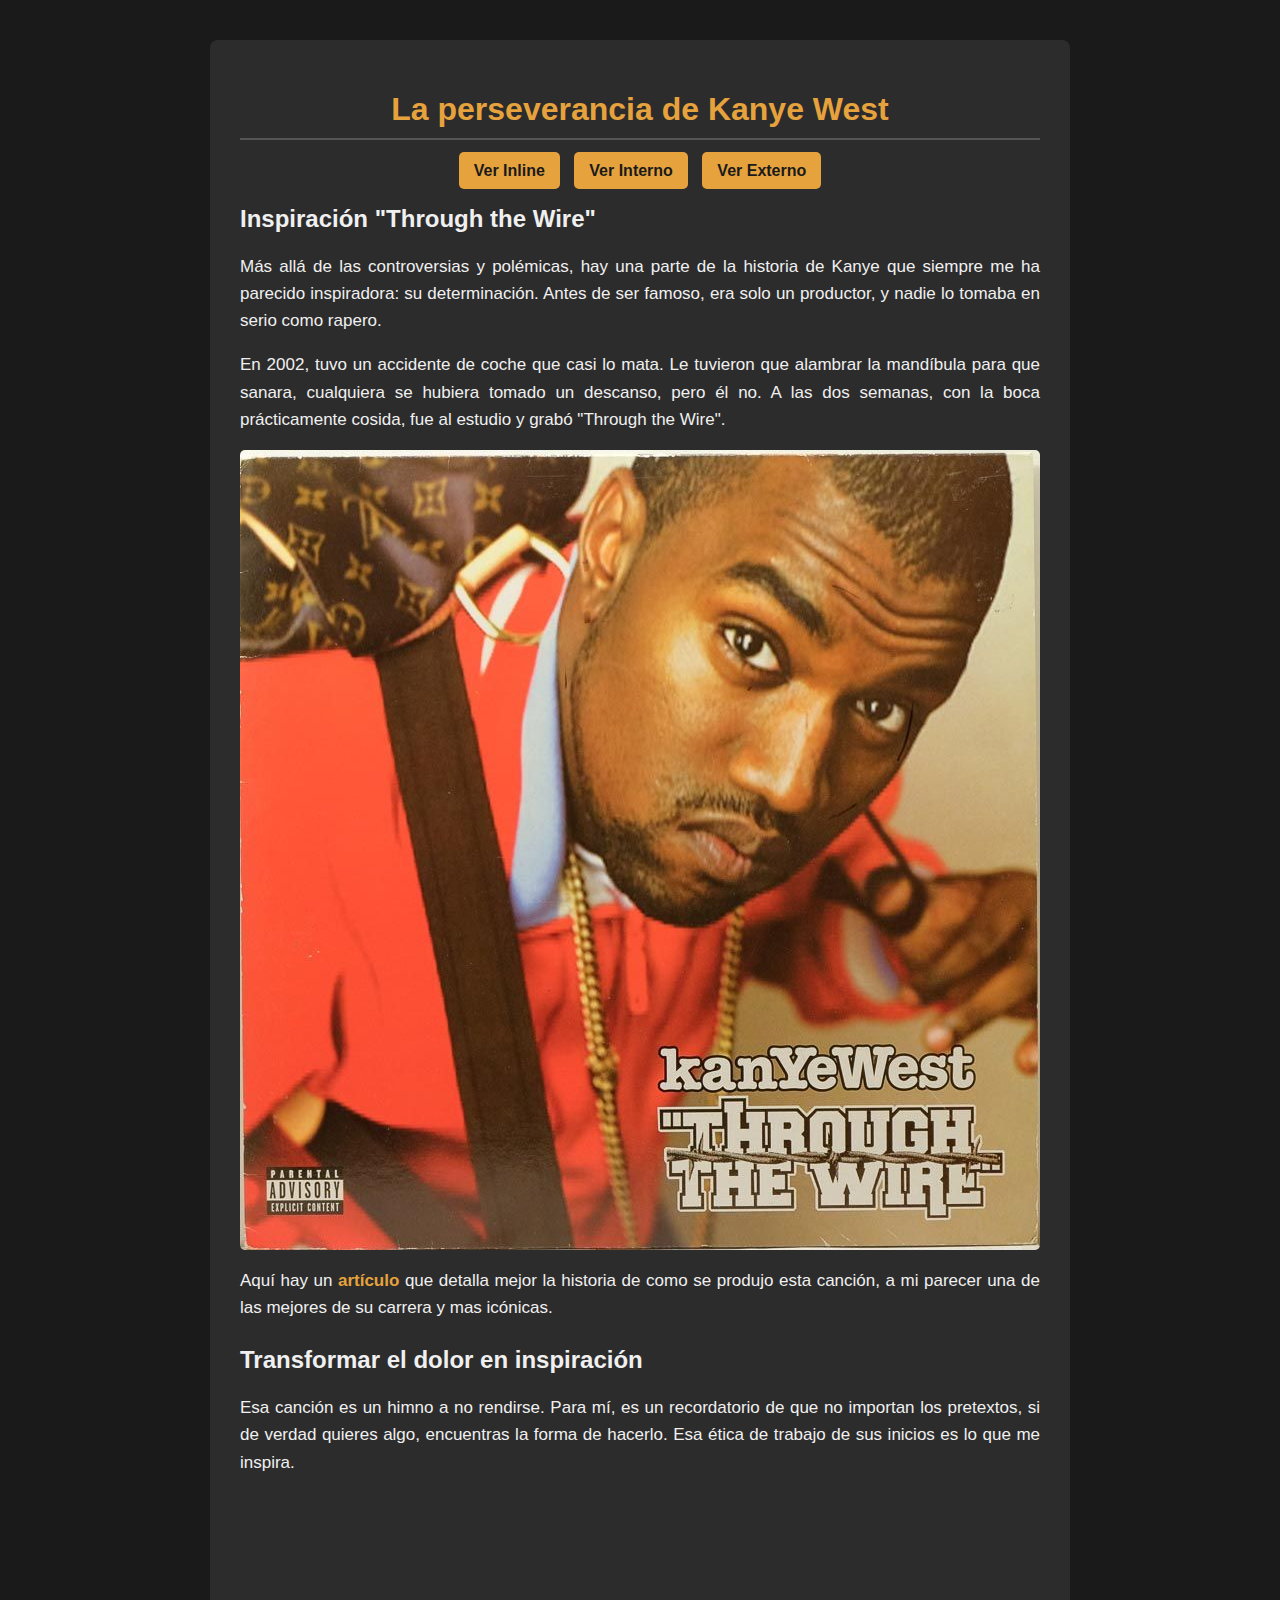
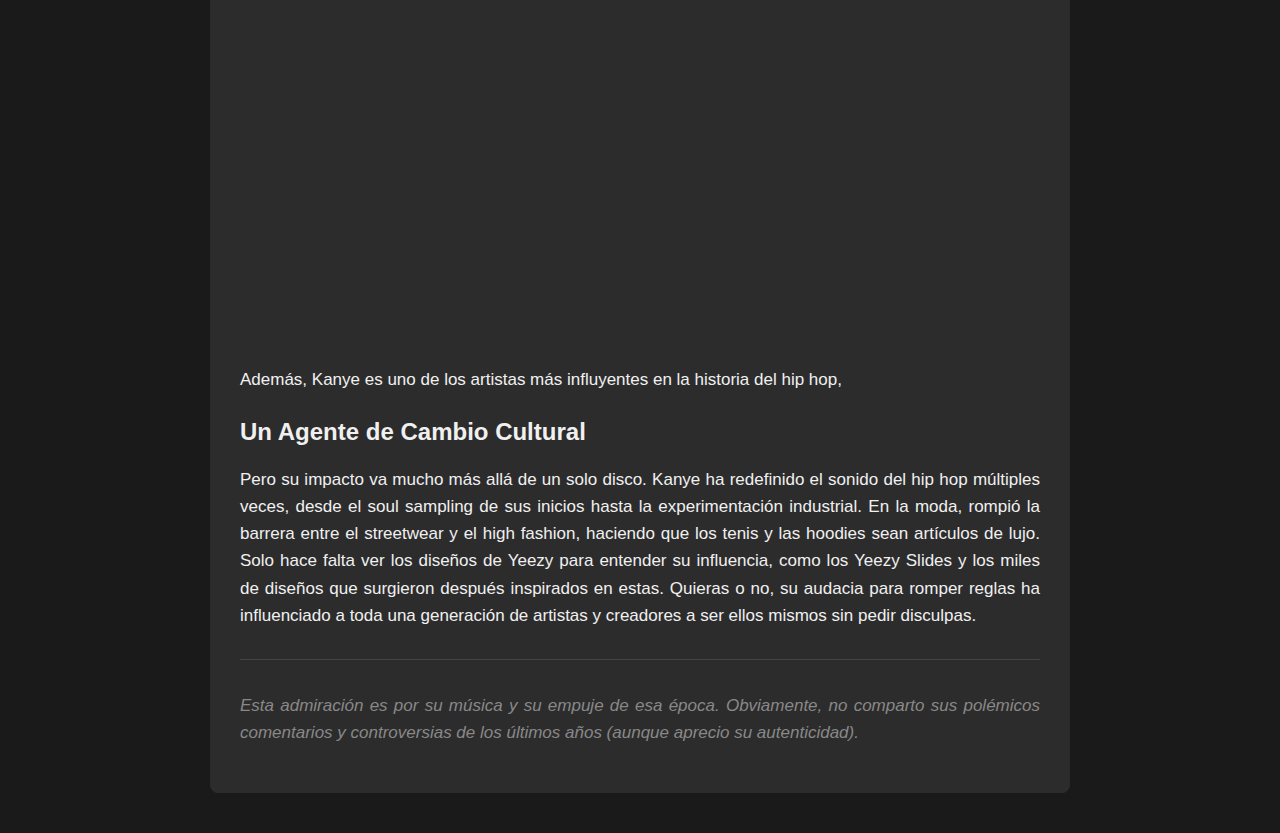
<file: practica2_estilos/interna.html>
<!DOCTYPE html>
<html lang="es">
<head>
    <meta charset="UTF-8">
    <title>Kanye: Estilo Interno</title>

    <style>
        body {
            background-color: #1a1a1a;
            color: #f0f0f0;
            font-family: Arial, Helvetica, sans-serif;
            margin: 0;
            padding: 20px;
        }
        .container {
            width: 80%;
            max-width: 800px;
            margin: 20px auto;
            padding: 30px;
            background-color: #2c2c2c;
            border-radius: 8px;
        }
        h1 {
            color: #e6a23c;
            text-align: center;
            border-bottom: 2px solid #555;
            padding-bottom: 10px;
        }
        h2 {
            color: #f0f0f0;
            margin-top: 25px;
        }
        p {
            font-size: 17px;
            line-height: 1.6;
            text-align: justify;
        }
        nav {
            text-align: center;
            margin: 20px 0;
        }
        nav a {
            color: #1a1a1a;
            background-color: #e6a23c;
            padding: 10px 15px;
            text-decoration: none;
            font-weight: bold;
            border-radius: 5px;
            margin: 0 5px;
        }
        p a {
            color: #e6a23c;
            text-decoration: none;
            font-weight: bold;
        }
        img {
            max-width: 100%;
            display: block;
            margin: 15px auto;
            border-radius: 5px;
        }
        .video-responsive {
            position: relative;
            padding-bottom: 56.25%;
            height: 0;
            overflow: hidden;
            margin: 20px 0;
        }
        .video-responsive iframe {
            position: absolute;
            top: 0;
            left: 0;
            width: 100%;
            height: 100%;
        }
        .disclaimer {
            font-size: 14px;
            font-style: italic;
            color: #888;
            border-top: 1px solid #444;
            padding-top: 15px;
            margin-top: 30px;
            text-align: center;
        }
    </style>
</head>
<body>

    <div class="container">
        <header>
            <h1>La perseverancia de Kanye West</h1>
        </header>

        <nav>
            <a href="inline.html">Ver Inline</a>
            <a href="interna.html">Ver Interno</a>
            <a href="externa.html">Ver Externo</a>
        </nav>

        <main>
            <section>
                <h2>Inspiración "Through the Wire"</h2>
                <p>
                    Más allá de las controversias y polémicas, hay una parte de la historia de Kanye que siempre me ha parecido inspiradora: su determinación. Antes de ser famoso, era solo un productor, y nadie lo tomaba en serio como rapero.
                </p>
                <p>
                    En 2002, tuvo un accidente de coche que casi lo mata. Le tuvieron que alambrar la mandíbula para que sanara, cualquiera se hubiera tomado un descanso, pero él no. A las dos semanas, con la boca prácticamente cosida, fue al estudio y grabó "Through the Wire".
                </p>

                <img src="img/2106-325-3.jpg" alt="Imagen del single 'Through the Wire'">
                
                <p>Aquí hay un <a href="https://hudexplorernews.org/2561/entertainment/through-the-wire-is-kanye-wests-most-unforgettable-forgotten-song/">artículo</a> que detalla mejor la historia de como se produjo esta canción, a mi parecer una de las mejores de su carrera y mas icónicas.</p>

                <h2>Transformar el dolor en inspiración</h2>
                <p>
                    Esa canción es un himno a no rendirse. Para mí, es un recordatorio de que no importan los pretextos, si de verdad quieres algo, encuentras la forma de hacerlo. Esa ética de trabajo de sus inicios es lo que me inspira.
                </p>
                
                <div class="video-responsive">
                    <iframe src="https://www.youtube.com/embed/uvb-1wjAtk4?si=gyF9dsONgSjHI6bn" 
                            title="YouTube video player" frameborder="0" 
                            allow="accelerometer; autoplay; clipboard-write; encrypted-media; gyroscope; picture-in-picture; web-share" 
                            referrerpolicy="strict-origin-when-cross-origin" allowfullscreen>
                    </iframe>
                </div>
                
                <p>Además, Kanye es uno de los artistas más influyentes en la historia del hip hop,</p>

                <h2>Un Agente de Cambio Cultural</h2>
                <p>
                    Pero su impacto va mucho más allá de un solo disco. Kanye ha redefinido el sonido del hip hop múltiples veces, desde el soul sampling de sus inicios hasta la experimentación industrial. En la moda, rompió la barrera entre el streetwear y el high fashion, haciendo que los tenis y las hoodies sean artículos de lujo. Solo hace falta ver los diseños de Yeezy para entender su influencia, como los Yeezy Slides y los miles de diseños que surgieron después inspirados en estas. Quieras o no, su audacia para romper reglas ha influenciado a toda una generación de artistas y creadores a ser ellos mismos sin pedir disculpas.
                </p>
            </section>

            <footer class="disclaimer">
                <p>
                    Esta admiración es por su música y su empuje de esa época. 
                    Obviamente, no comparto sus polémicos comentarios y controversias de los últimos años (aunque aprecio su autenticidad).
                </p>
            </footer>
        </main>
    </div>

</body>
</html>
</file>
<file: estilos.css>
body {
    background-color: #1a1a1a;
    color: #f0f0f0;
    font-family: Arial, Helvetica, sans-serif;
    margin: 0;
    padding: 20px;
}
.container {
    width: 80%;
    max-width: 800px;
    margin: 20px auto;
    padding: 30px;
    background-color: #2c2c2c;
    border-radius: 8px;
}
h1 {
    color: #e6a23c;
    text-align: center;
    border-bottom: 2px solid #555;
    padding-bottom: 10px;
}
h2 {
    color: #f0f0f0;
    margin-top: 25px;
}
p {
    font-size: 17px;
    line-height: 1.6;
    text-align: justify;
}
nav {
    text-align: center;
    margin: 20px 0;
}
nav a {
    color: #1a1a1a;
    background-color: #e6a23c;
    padding: 10px 15px;
    text-decoration: none;
    font-weight: bold;
    border-radius: 5px;
    margin: 0 5px;
}
p a {
    color: #e6a23c;
    text-decoration: none;
    font-weight: bold;
}
img {
    max-width: 100%;
    display: block;
    margin: 15px auto;
    border-radius: 5px;
}
.video-responsive {
    position: relative;
    padding-bottom: 56.25%;
    height: 0;
    overflow: hidden;
    margin: 20px 0;
}
.video-responsive iframe {
    position: absolute;
    top: 0;
    left: 0;
    width: 100%;
    height: 100%;
}
.disclaimer {
    font-size: 14px;
    font-style: italic;
    color: #888;
    border-top: 1px solid #444;
    padding-top: 15px;
    margin-top: 30px;
    text-align: center;
}
</file>
<file: practica2_estilos/estilos.css>
body {
    background-color: #1a1a1a;
    color: #f0f0f0;
    font-family: Arial, Helvetica, sans-serif;
    margin: 0;
    padding: 20px;
}
.container {
    width: 80%;
    max-width: 800px;
    margin: 20px auto;
    padding: 30px;
    background-color: #2c2c2c;
    border-radius: 8px;
}
h1 {
    color: #e6a23c;
    text-align: center;
    border-bottom: 2px solid #555;
    padding-bottom: 10px;
}
h2 {
    color: #f0f0f0;
    margin-top: 25px;
}
p {
    font-size: 17px;
    line-height: 1.6;
    text-align: justify;
}
nav {
    text-align: center;
    margin: 20px 0;
}
nav a {
    color: #1a1a1a;
    background-color: #e6a23c;
    padding: 10px 15px;
    text-decoration: none;
    font-weight: bold;
    border-radius: 5px;
    margin: 0 5px;
}
p a {
    color: #e6a23c;
    text-decoration: none;
    font-weight: bold;
}
img {
    max-width: 100%;
    display: block;
    margin: 15px auto;
    border-radius: 5px;
}
.video-responsive {
    position: relative;
    padding-bottom: 56.25%;
    height: 0;
    overflow: hidden;
    margin: 20px 0;
}
.video-responsive iframe {
    position: absolute;
    top: 0;
    left: 0;
    width: 100%;
    height: 100%;
}
.disclaimer {
    font-size: 14px;
    font-style: italic;
    color: #888;
    border-top: 1px solid #444;
    padding-top: 15px;
    margin-top: 30px;
    text-align: center;
}
</file>
